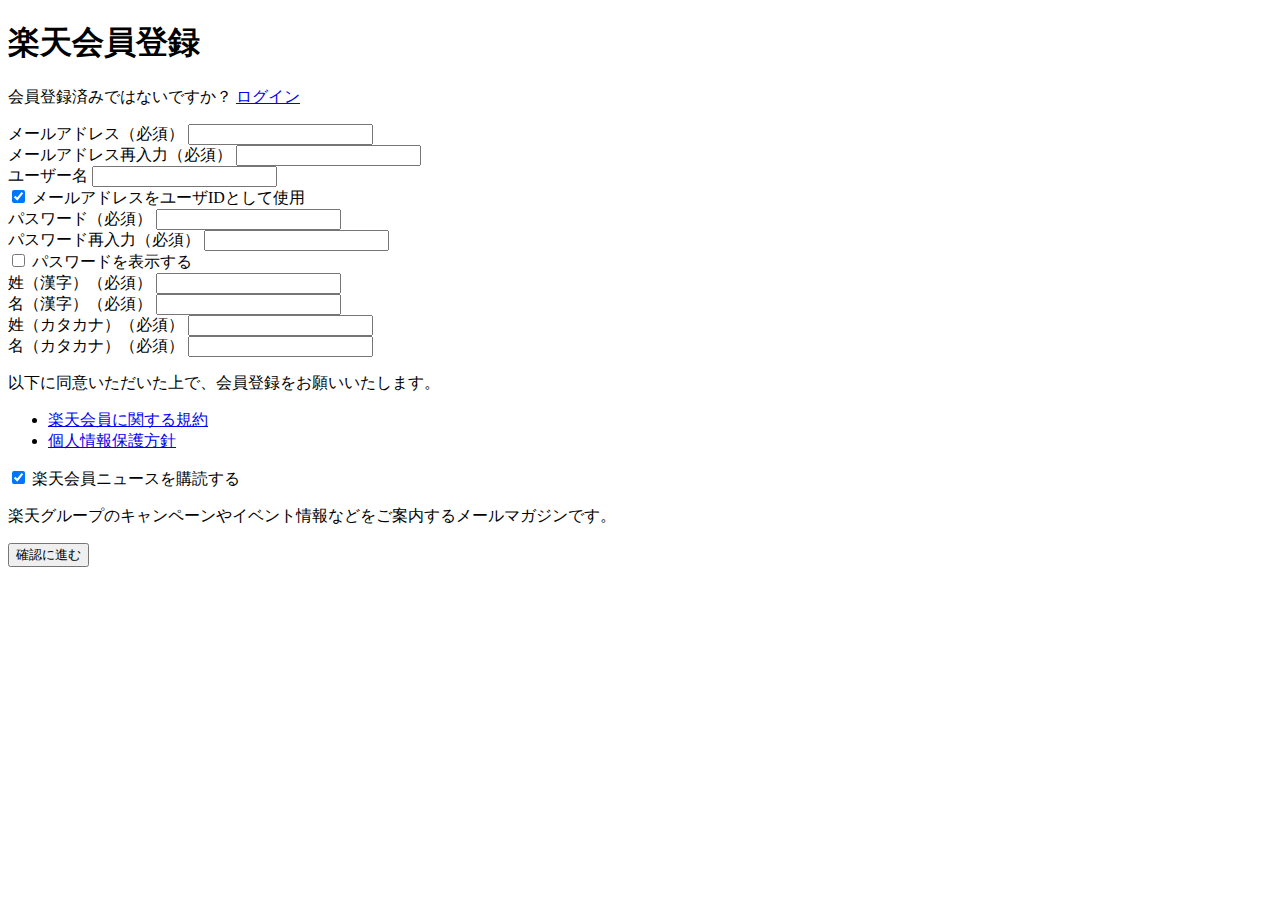
<file: 0526/index.html>
<!DOCTYPE html>
<html lang="ja">

<head>
    <meta charset="UTF-8" />
    <title>楽天会員登録</title>

    <script>
        function validateForm(event) {
            const email = document.getElementById('email').value;
            const emailConfirm = document.getElementById('email_confirm').value;
            const password = document.getElementById('password').value;
            const passwordConfirm = document.getElementById('password_confirm').value;

            if (
                email === '' ||
                emailConfirm === '' ||
                password === '' ||
                passwordConfirm === ''
            ) {
                alert('必須項目をすべて入力してください。');
                event.preventDefault();
                return false;
            }

            if (email !== emailConfirm) {
                alert('メールアドレスが一致しません。');
                event.preventDefault();
                return false;
            }

            if (password !== passwordConfirm) {
                alert('パスワードが一致しません。');
                event.preventDefault();
                return false;
            }

            return true;
        }

        window.addEventListener('DOMContentLoaded', function () {
            document
                .getElementById('registration-form')
                .addEventListener('submit', validateForm);
        });
    </script>
</head>

<body>
    <h1>楽天会員登録</h1>
    <p>会員登録済みではないですか？ <a href="#">ログイン</a></p>
    <form action="confirm.php" method="post" id="registration-form">
        <div>
            <label for="email">メールアドレス（必須）</label>
            <input type="email" name="email" id="email" required />
        </div>
        <div>
            <label for="email_confirm">メールアドレス再入力（必須）</label>
            <input type="email" name="email_confirm" id="email_confirm" required />
        </div>
        <div>
            <label for="username">ユーザー名</label>
            <input type="text" name="username" id="username" />
        </div>
        <div>
            <input type="checkbox" name="use_email_as_id" id="use_email_as_id" checked />
            <label for="use_email_as_id">メールアドレスをユーザIDとして使用</label>
        </div>
        <div>
            <label for="password">パスワード（必須）</label>
            <input type="password" name="password" id="password" required />
        </div>
        <div>
            <label for="password_confirm">パスワード再入力（必須）</label>
            <input type="password" name="password_confirm" id="password_confirm" required />
        </div>
        <div>
            <input type="checkbox" name="show_password" id="show_password" />
            <label for="show_password">パスワードを表示する</label>
        </div>
        <div>
            <label for="last_name">姓（漢字）（必須）</label>
            <input type="text" name="last_name" id="last_name" required />
        </div>
        <div>
            <label for="first_name">名（漢字）（必須）</label>
            <input type="text" name="first_name" id="first_name" required />
        </div>
        <div>
            <label for="last_name_kana">姓（カタカナ）（必須）</label>
            <input type="text" name="last_name_kana" id="last_name_kana" required />
        </div>
        <div>
            <label for="first_name_kana">名（カタカナ）（必須）</label>
            <input type="text" name="first_name_kana" id="first_name_kana" required />
        </div>

        <p>以下に同意いただいた上で、会員登録をお願いいたします。</p>
        <ul>
            <li><a href="#">楽天会員に関する規約</a></li>
            <li><a href="#">個人情報保護方針</a></li>
        </ul>

        <div>
            <input type="checkbox" name="subscribe_news" id="subscribe_news" checked />
            <label for="subscribe_news">楽天会員ニュースを購読する</label>
        </div>
        <p>
            楽天グループのキャンペーンやイベント情報などをご案内するメールマガジンです。
        </p>

        <div>
            <button type="submit">確認に進む</button>
        </div>
    </form>
</body>

</html>
</file>
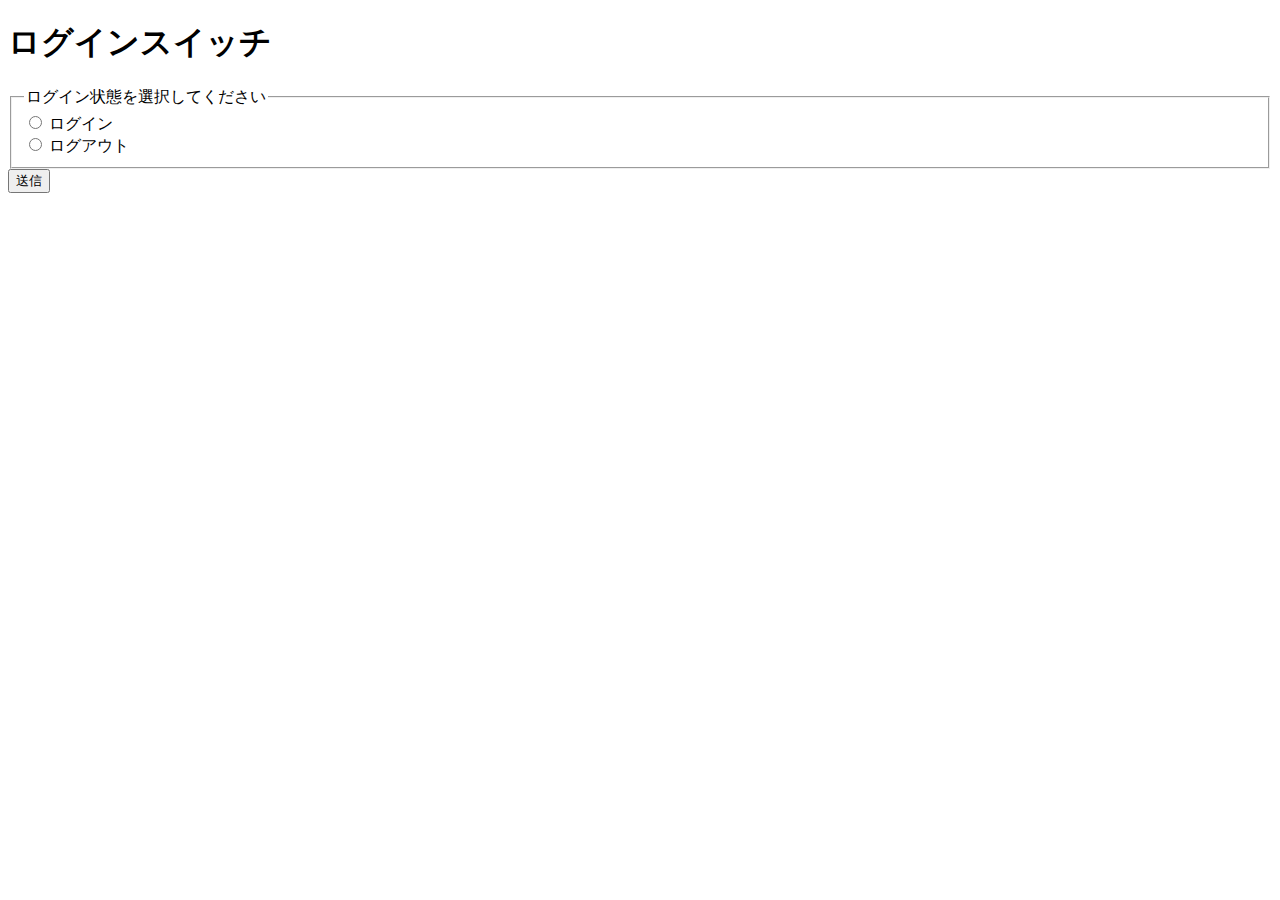
<file: 0421/input.html>
<!DOCTYPE html>
<html lang="ja">

<head>
    <meta charset="UTF-8" />
    <meta viewport="width=device-width, initial-scale=1.0" />
    <title>ログインスイッチ</title>
</head>

<body>
    <h1>ログインスイッチ</h1>
    <form action="question03.php" method="post">
        <fieldset>
            <legend>ログイン状態を選択してください</legend>
            <div>
                <input type="radio" id="login" name="login_status" value="true" />
                <label for="login">ログイン</label>
            </div>
            <div>
                <input type="radio" id="logout" name="login_status" value="false" />
                <label for="logout">ログアウト</label>
            </div>
        </fieldset>
        <input type="submit" value="送信" />
    </form>
</body>

</html>
</file>
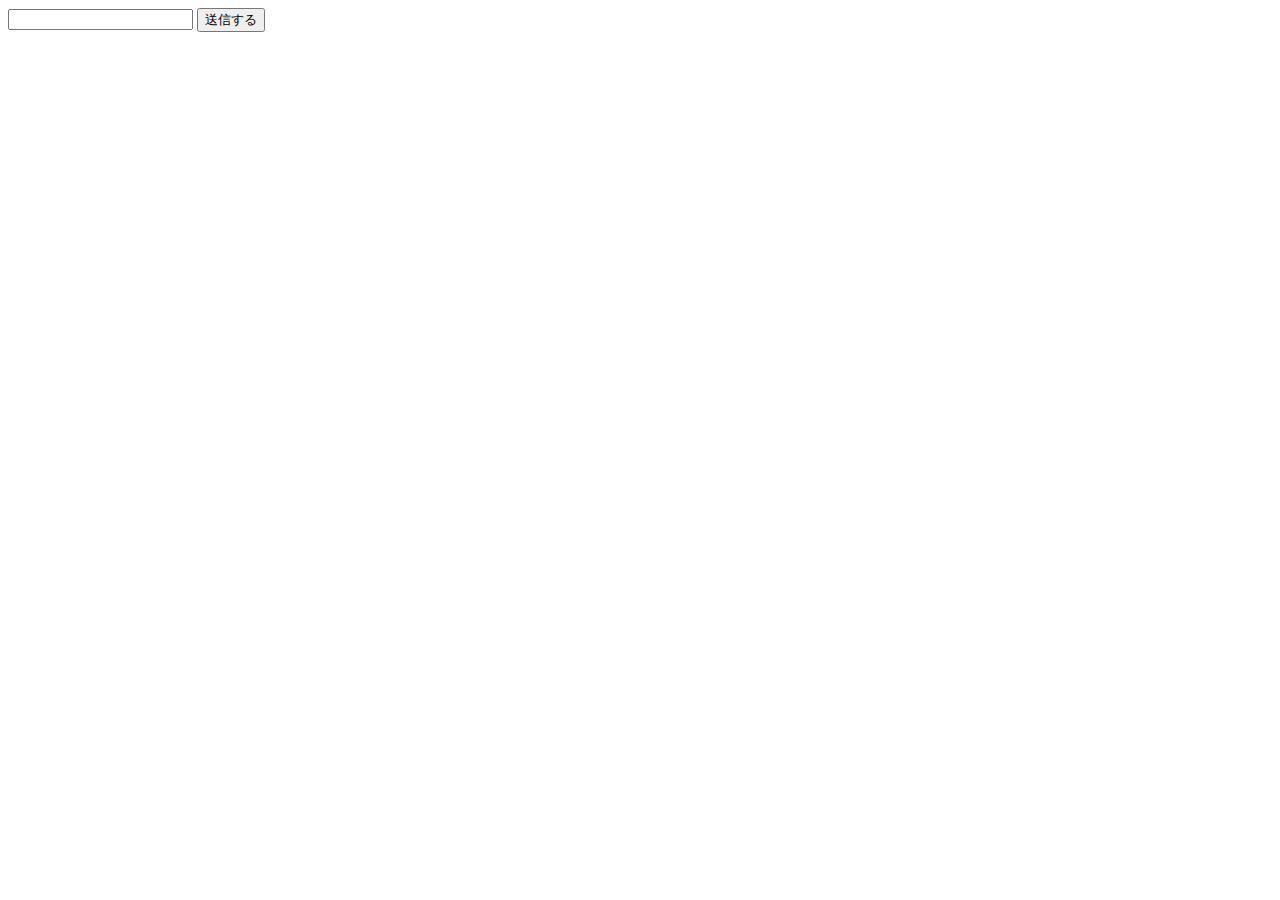
<file: 0519/input.html>
<!-- input.html -->
<!DOCTYPE html>
<html lang="ja">

<head>
    <meta charset="UTF-8" />
    <meta name="viewport" content="width=device-width, initial-scale=1.0" />
    <title>Document</title>
</head>

<body>
    <form action="sample.php" method="post">
        <input type="text" name="a" />
        <input type="submit" value="送信する" />
    </form>

    <script>
        alert('JavaScript Alert');
    </script>
</body>

</html>
</file>
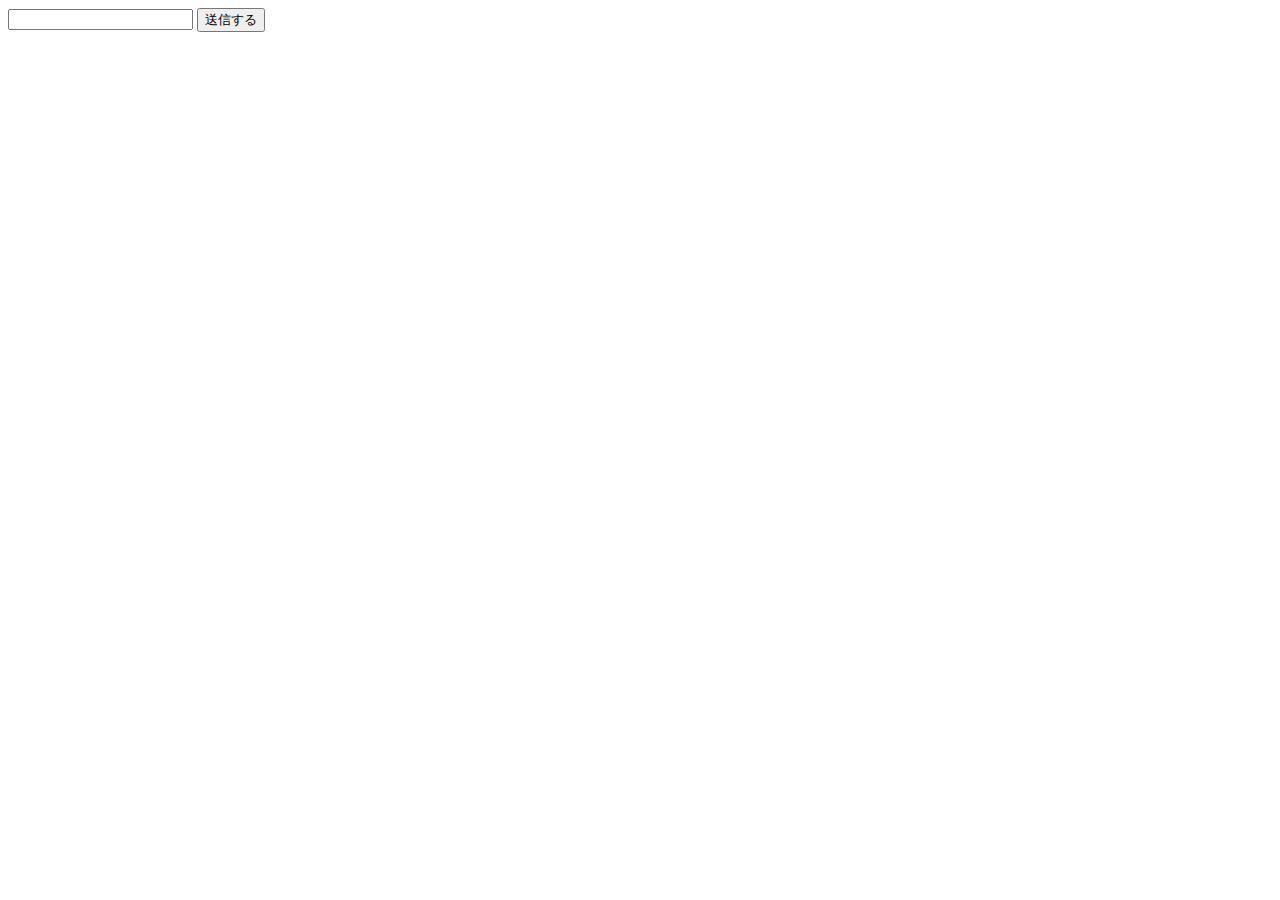
<file: 0519/input2.html>
<!-- input2.html -->
<!DOCTYPE html>
<html lang="ja">

<head>
    <meta charset="UTF-8" />
    <meta name="viewport" content="width=device-width, initial-scale=1.0" />
    <title>Document</title>
</head>

<body>
    <form action="htmlspecialchars2.php" method="post">
        <input type="text" name="a" />
        <input type="submit" value="送信する" />
    </form>
</body>

</html>
<!-- プログラムとしてはしらないからテキストがそのまま出る -->
</file>
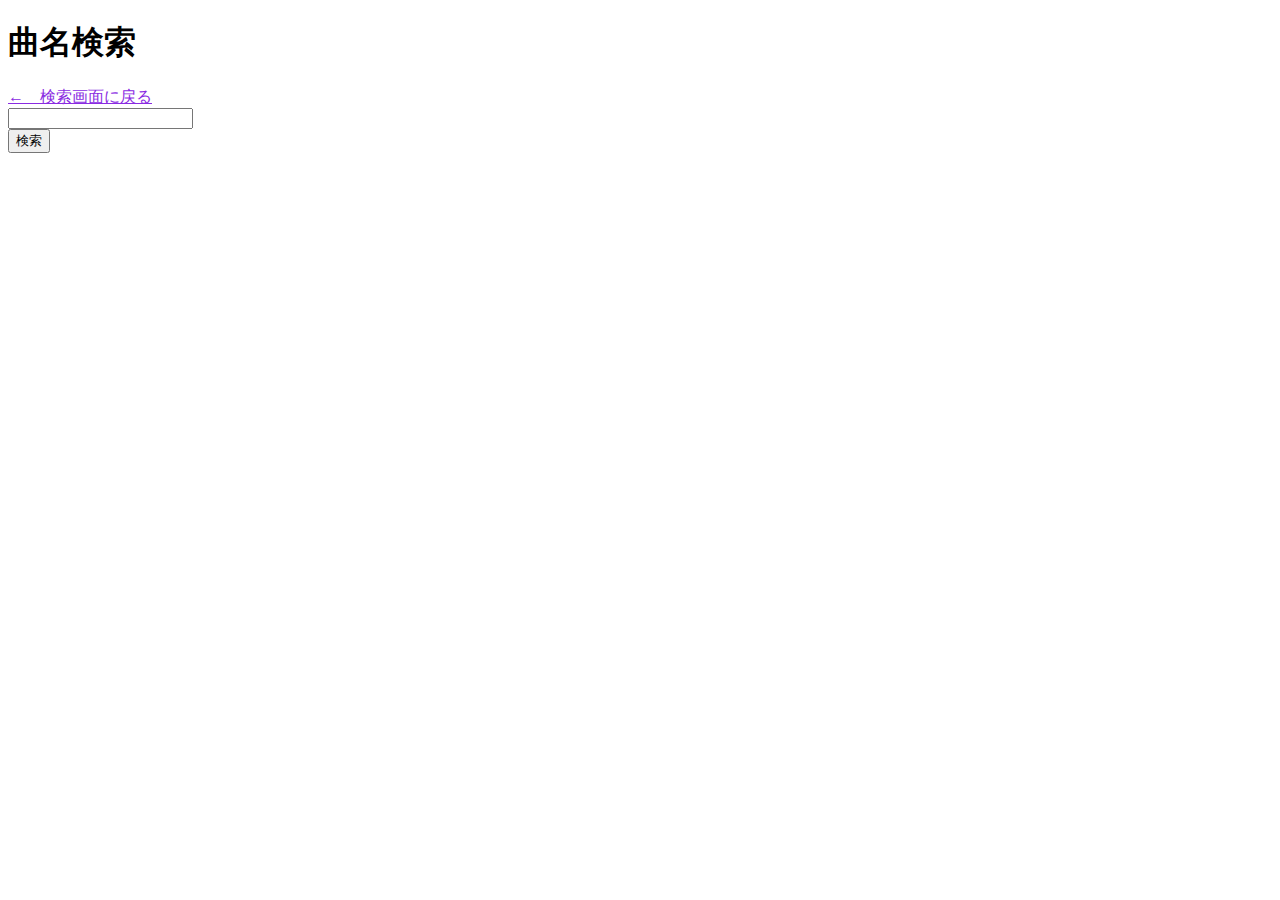
<file: 0519/search.html>
<!-- input.html -->
<!DOCTYPE html>
<html lang="ja">

<head>
    <meta charset="UTF-8" />
    <meta name="viewport" content="width=device-width, initial-scale=1.0" />
    <title>曲名を探す！！</title>

    <style>
        a {
            color: blueviolet;
        }

        a:hover {
            color: rgb(176, 166, 20);
            transition: .3s
        }

        form {
            width: 200px;
        }
    </style>
</head>

<body>
    <h1>曲名検索</h1>
    <a href="search.html">←　検索画面に戻る</a>

    <!-- データを飛ばすURL
     　　method=飛ばし方 -->
    <form action="search.php" method="post">
        <input type="title" name="song" />
        <input type="submit" value="検索" />
    </form>


    <!-- <script>
        alert('JavaScript Alert');
    </script> -->
</body>

</html>
</file>
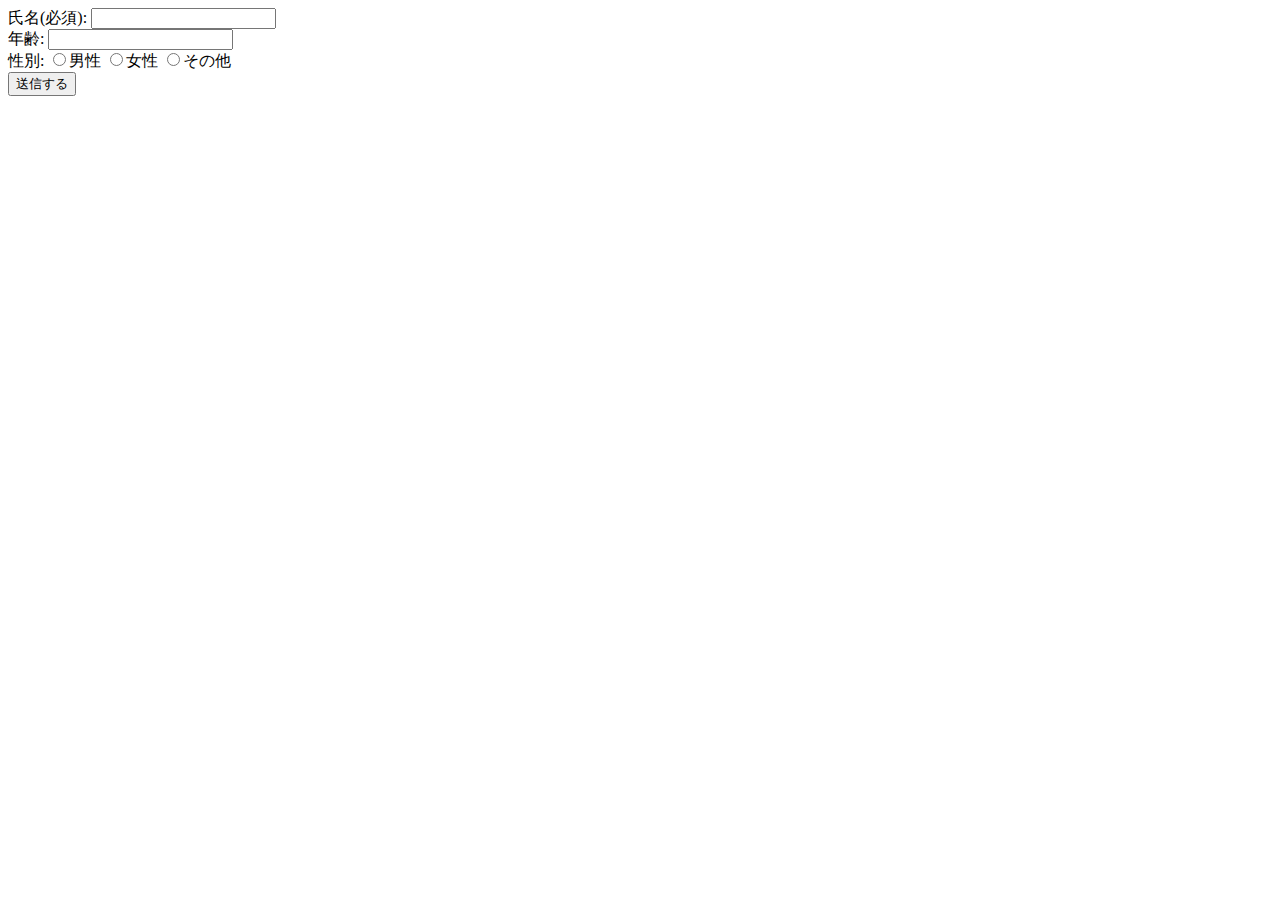
<file: 0526/profile.html>
<!DOCTYPE html>
<html lang="ja">

<head>
    <meta charset="UTF-8">
    <meta name="viewport" content="width=device-width, initial-scale=1.0">
    <title>form</title>

</head>

<body>
    <form action="result.php" method="post" id="registration-form">
        <div>
            <label for="name" id="name">氏名(必須):</label>
            <input type="text" name="name" id="name" required />
        </div>
        <div>
            <label for="age" id="age">年齢:</label>
            <input type="number" name="age" id="age" />
            <!-- numberで入れても、文字列（string）で渡される -->
        </div>
        <div>
            <!-- IDは一つのところにつき一個まで -->
            <!-- labelで囲むこともできる -->
            <label for="gender">性別:</label>
            <input type="radio" value="男性" id="gender" name="gender">男性
            <input type="radio" value="女性" id="gender" name="gender">女性
            <input type="radio" value="その他" id="gender" name="gender">その他
        </div>

        <button type="submit">送信する</button>
    </form>

</body>

</html>
</file>
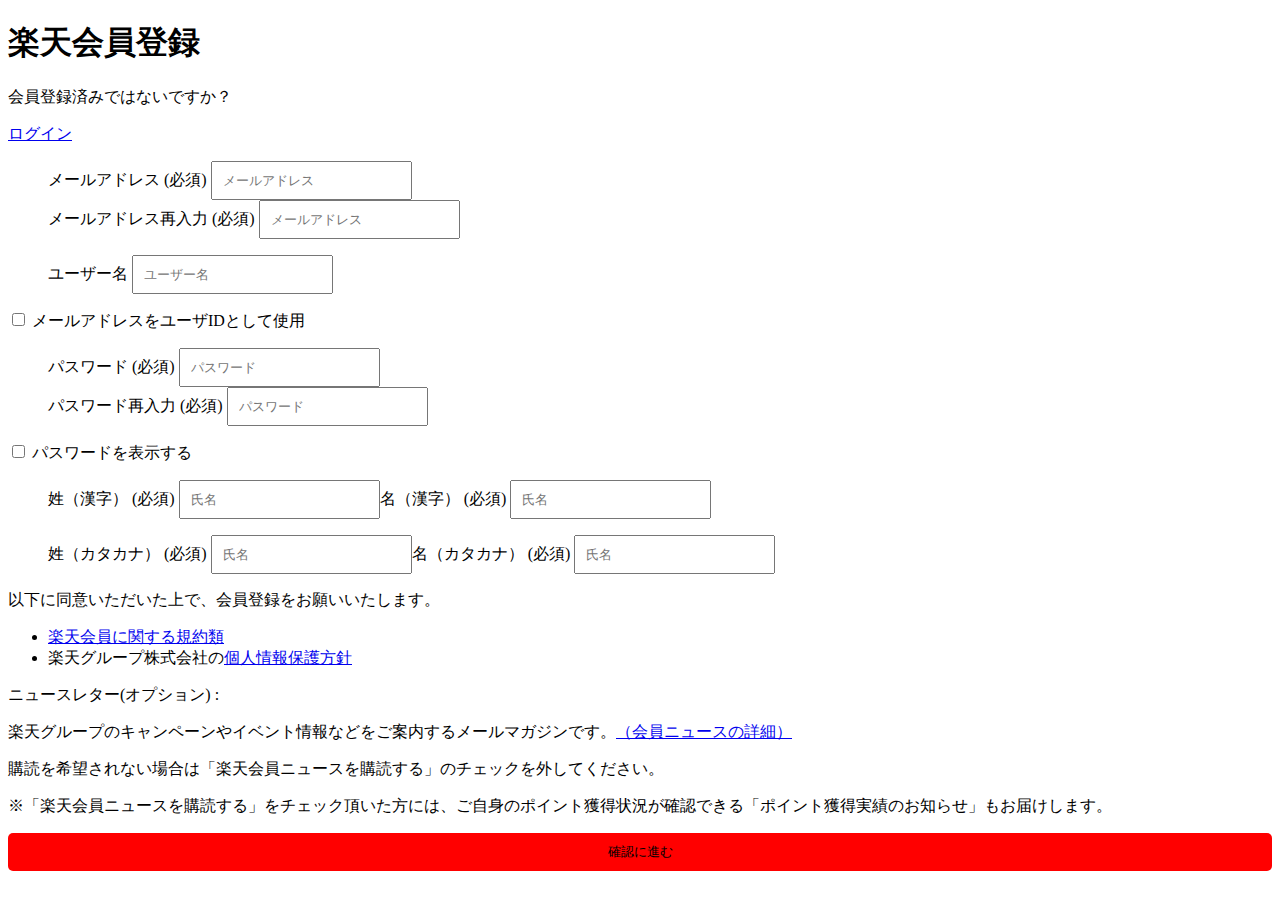
<file: 0526/rakuten.html>
<!DOCTYPE html>
<html lang="ja">

<head>
    <meta charset="UTF-8">
    <meta name="viewport" content="width=device-width, initial-scale=1.0">
    <title>楽天会員新規登録フォーム</title>

    <style>
        form li {
            list-style-type: none;
        }

        form input {
            padding: 10px;
        }

        .name {
            display: flex;
        }

        button {
            background-color: #f00;
            width: 100%;
            border: none;
            border-radius: 5px;
            padding: 10px;
        }
    </style>


</head>

<body>
    <h1>楽天会員登録</h1>
    <p>会員登録済みではないですか？</p>
    <a
        href="https://login.account.rakuten.com/sso/authorize?client_id=rakuten_ichiba_top_web&redirect_uri=https://www.rakuten.co.jp/&ui_locales=ja-JP&scope=openid&response_type=code#/sign_in">ログイン</a>


    <form
        action="https://login.account.rakuten.com/sso/authorize?client_id=rakuten_ichiba_top_web&redirect_uri=https://www.rakuten.co.jp/&ui_locales=ja-JP&scope=openid&response_type=code#/sign_in">

        <ul>
            <li>
                <label for="email">メールアドレス (必須)</label>
                <input type="text" id="email" name="email" placeholder="メールアドレス" required>
            </li>
            <li>
                <label for="email">メールアドレス再入力 (必須)</label>
                <input type="text" id="email" name="email_confirmation" placeholder="メールアドレス" required>
            </li>
        </ul>

        <ul>
            <li>
                <label for="username">ユーザー名</label>
                <input type="text" id="username" name="username" placeholder="ユーザー名" required>
            </li>
        </ul>

        <input type="checkbox" id="ID" name="ID">
        <label for="ID">メールアドレスをユーザIDとして使用</label>

        <ul>
            <li>
                <label for="password">パスワード (必須)</label>
                <input type="password" id="password" name="password" placeholder="パスワード" required>
            </li>
            <li>
                <label for="password_confirmation">パスワード再入力 (必須)</label>
                <input type="password" id="password_confirmation" name="password_confirmation" placeholder="パスワード"
                    required>
            </li>
        </ul>

        <input type="checkbox" id="ID" name="ID">
        <label for="ID">パスワードを表示する</label>


        <ul class="name">
            <li>
                <label for="last_name_kanji">姓（漢字） (必須)</label>
                <input type="text" id="last_name_kanji" name="last_name_kanji" placeholder="氏名" required>
            </li>
            <li>
                <label for="first_name_kanji">名（漢字） (必須)</label>
                <input type="text" id="first_name_kanji" name="first_name_kanji" placeholder="氏名" required>
            </li>
        </ul>
        <ul class="name">
            <li>
                <label for="last_name_kana">姓（カタカナ） (必須)</label>
                <input type="text" id="last_name_kana" name="last_name_kana" placeholder="氏名" required>
            </li>
            <li>
                <label for="first_name_kana">名（カタカナ） (必須)</label>
                <input type="text" id="first_name_kana" name="first_name_kana" placeholder="氏名" required>
            </li>
        </ul>
    </form>


    <p>以下に同意いただいた上で、会員登録をお願いいたします。</p>
    <ul>
        <li><a href="https://corp.rakuten.co.jp/terms/">楽天会員に関する規約類</a></li>
        <li>楽天グループ株式会社の<a href="https://privacy.rakuten.co.jp/">個人情報保護方針</a>
        </li>
    </ul>

    <p>ニュースレター(オプション) :</p>
    <p>楽天グループのキャンペーンやイベント情報などをご案内するメールマガジンです。<a
            href="https://login.account.rakuten.com/sso/register?client_id=rakuten_ichiba_top_web&service_id=s245&response_type=code&scope=openid&redirect_uri=https%3A%2F%2Fwww.rakuten.co.jp%2F#/registration/1">（会員ニュースの詳細）</a>
    </p>
    <p>購読を希望されない場合は「楽天会員ニュースを購読する」のチェックを外してください。</p>
    <p>※「楽天会員ニュースを購読する」をチェック頂いた方には、ご自身のポイント獲得状況が確認できる「ポイント獲得実績のお知らせ」もお届けします。</p>
    <button type="submit">確認に進む</button>


</body>

</html>
</file>
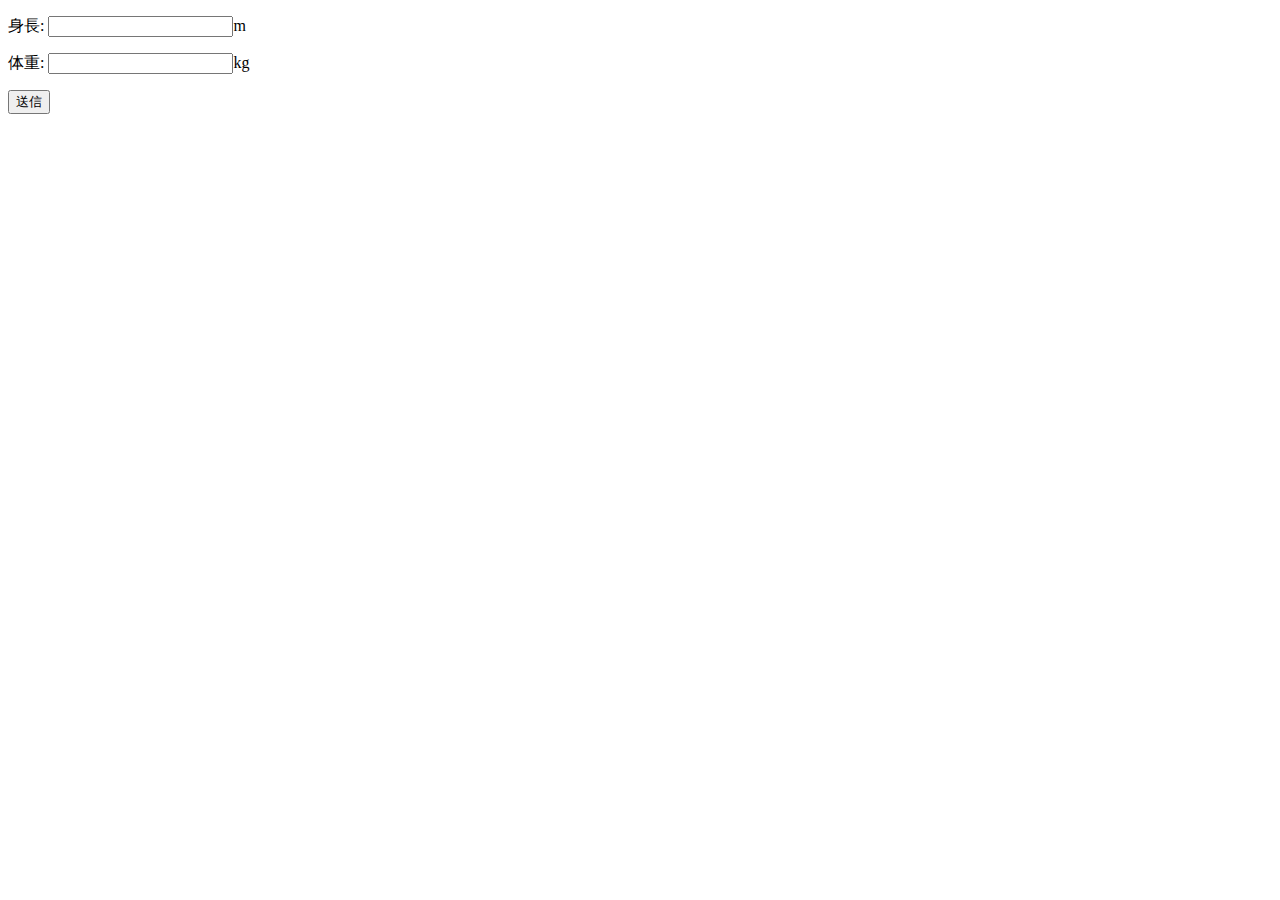
<file: 0526/weight.html>
<!DOCTYPE html>
<html lang="ja">

<head>
    <meta charset="UTF-8">
    <meta name="viewport" content="width=device-width, initial-scale=1.0">
    <title>適正体重サンプル</title>
</head>

<body>
    <form action="weight.php" method="post">

        <p>
            <label>身長:</label>
            <input type="text" name="height">m
        </p>
        <p>
            <label>体重:</label>
            <input type="text" name="weight">kg
        </p>


        <p>
            <button type="submit">送信</button>
        </p>
    </form>
</body>

</html>
</file>
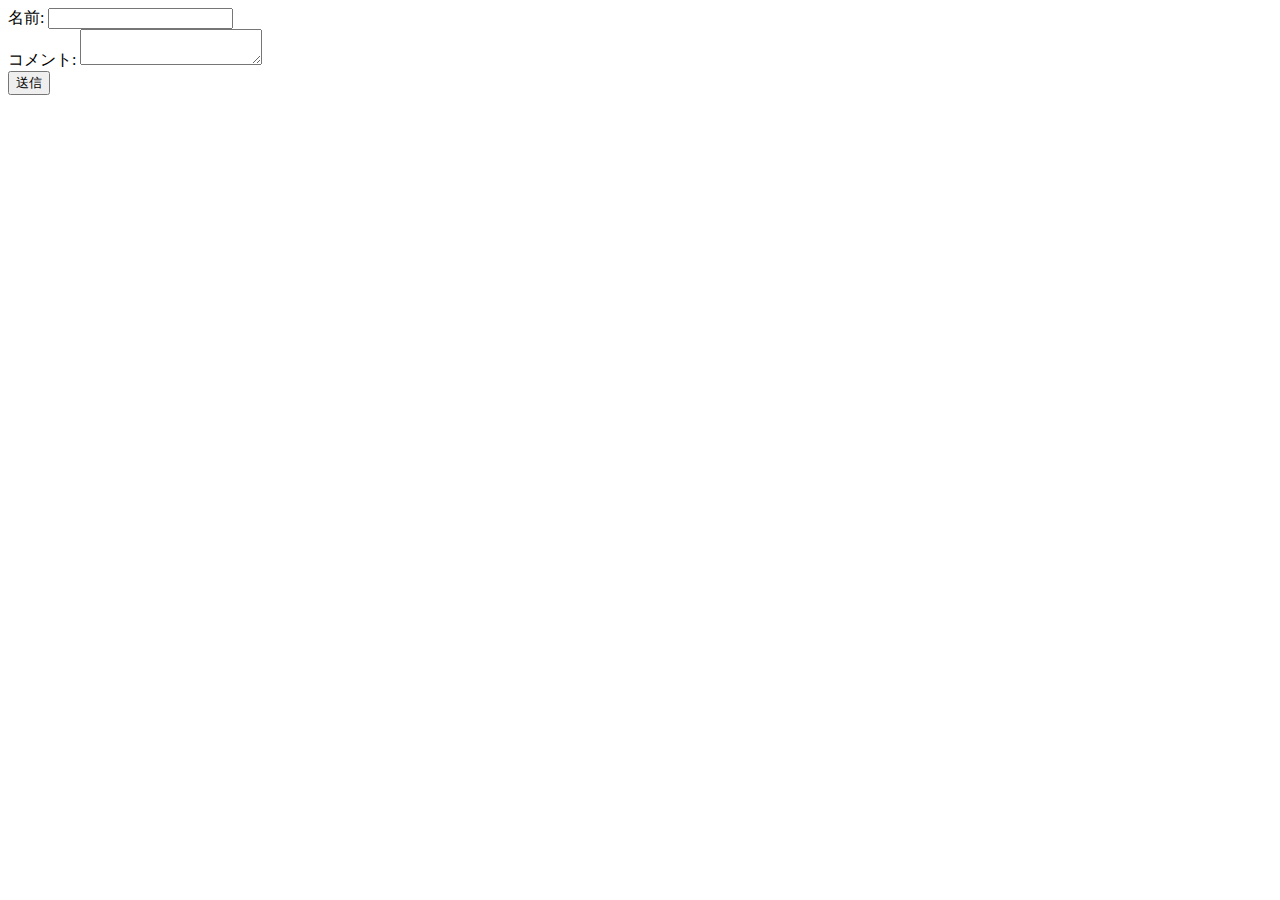
<file: phptest1/comment.html>
<!DOCTYPE html>
<html lang="ja">

<head>
  <meta charset="UTF-8">
  <meta name="viewport" content="width=device-width, initial-scale=1.0">
  <title>comment.html</title>
</head>

<body>

  <form action="receive.php" method="post">
    <label for="name" style="display: block;">名前:
      <input type="text" name="name">
    </label>
    <label for="comment" style="display: block;">コメント:
      <textarea name="comment"></textarea>
    </label>
    <button type="submit">送信</button>
  </form>

</body>
</html>
</file>
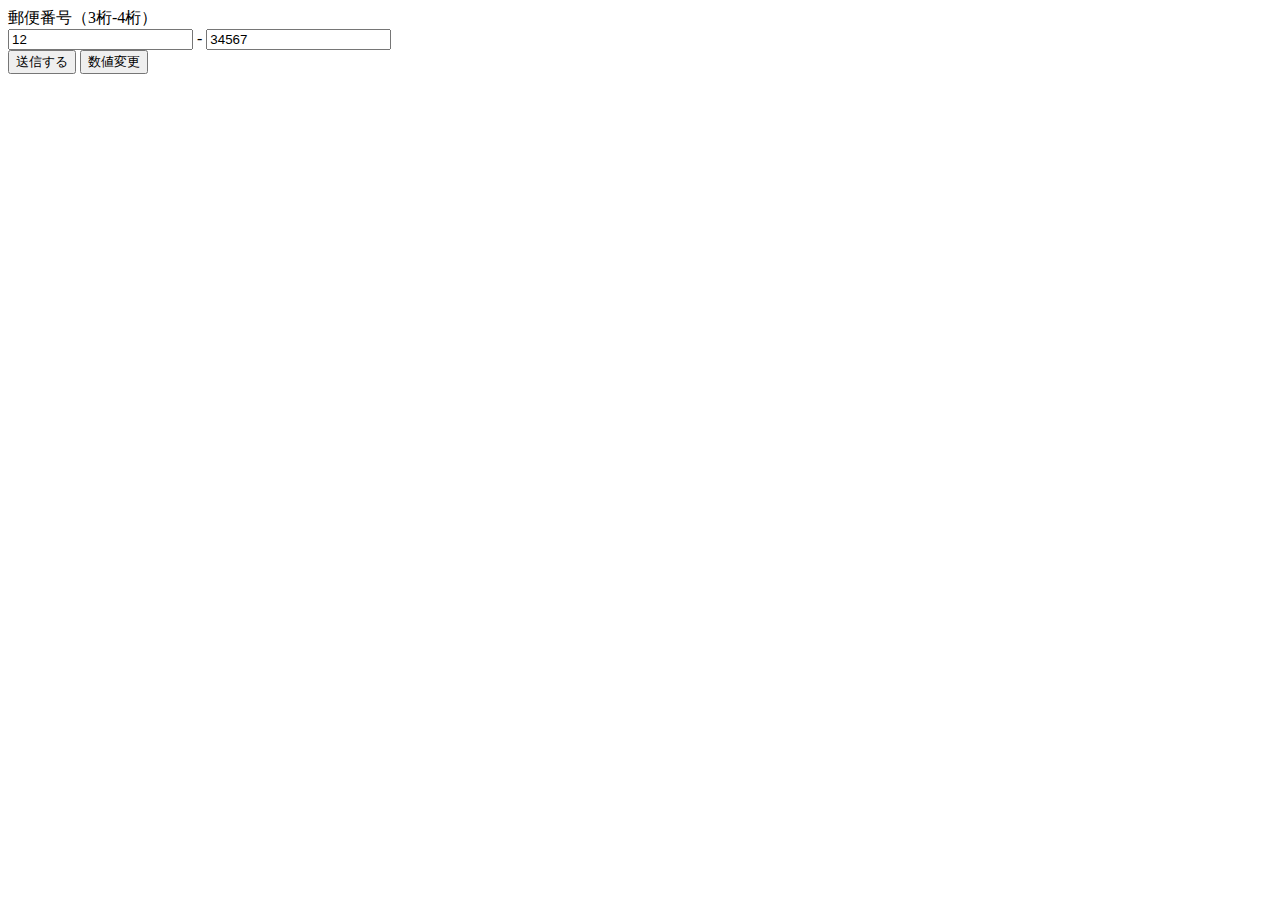
<file: phptest1/zip.html>
<!DOCTYPE html>
<html lang="ja">

  <head>
    <meta charset="UTF-8" />
    <meta name="viewport" content="width=device-width, initial-scale=1.0" />
    <title>郵便番号フォーム</title>
  </head>

  <body>

    <form action="zip.php" method="post" id="registration-form">
      <label for="zip1">郵便番号（3桁-4桁）</label><br />
      <input type="text" name="zip1" id="zip1" /> -
      <input type="text" name="zip2" id="zip2" />
    </form>
    <button type="submit" form="registration-form">送信する</button>
    <button type="button" id="changeBtn">数値変更</button>

    <script>
      // ランダムな郵便番号を生成する
      const zipCandidates = ["100-0001", "150-0042", "160-0022", "123-4567", "999-9999", "001-0001", "750-0025", "12-34567", "abc-defg", "0000-000"];
      function setRandomZip() {
        const random = zipCandidates[Math.floor(Math.random() * zipCandidates.length)];
        const [zip1, zip2] = random.split("-");
        document.getElementById("zip1").value = zip1 || "";
        document.getElementById("zip2").value = zip2 || "";
      }
      document.getElementById("changeBtn").addEventListener("click", setRandomZip);
      setRandomZip();
    </script>

  </body>
</html>
</file>
